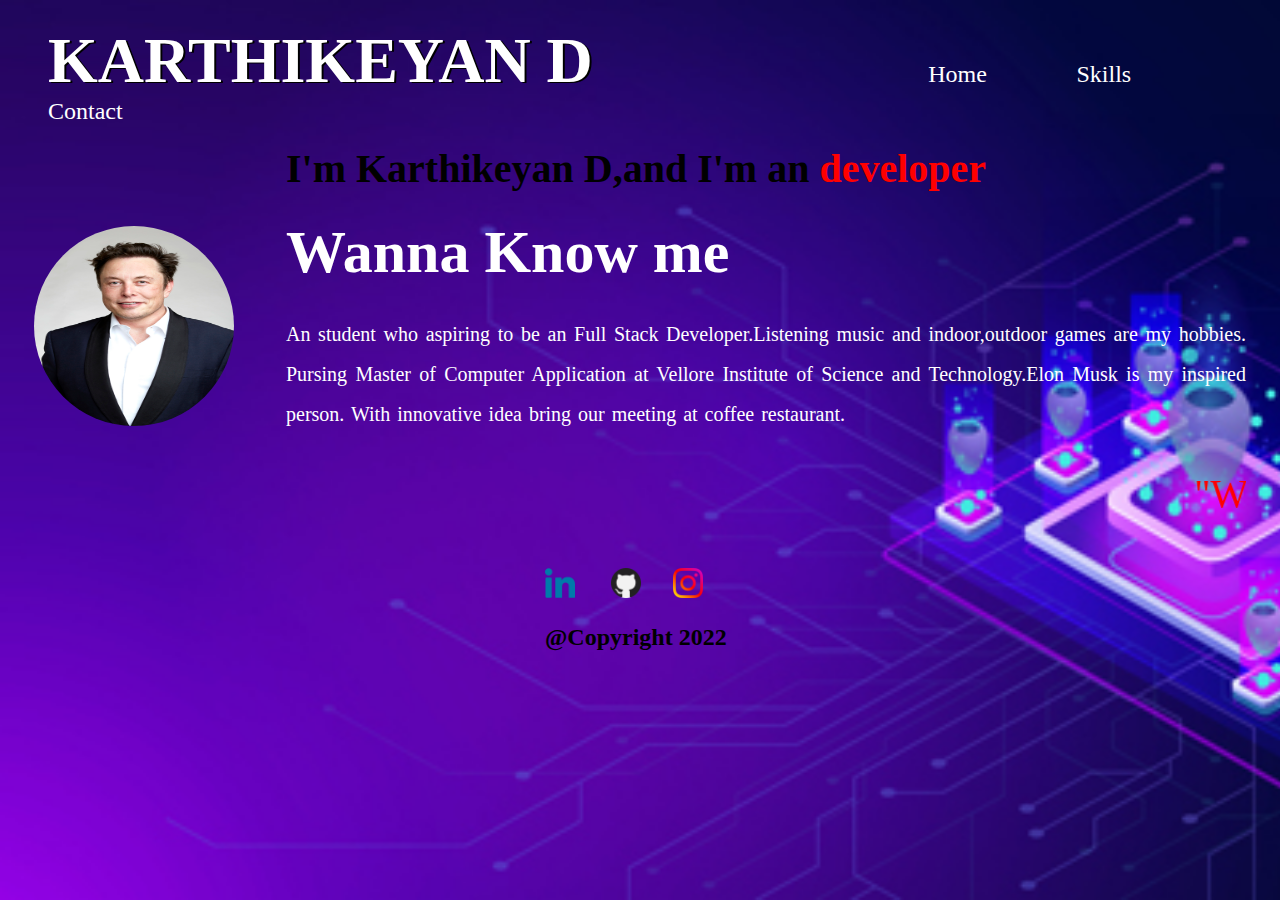
<file: index.html>
<!DOCTYPE html>
<html lang="en">
  <head>
    <meta charset="UTF-8" />
    <meta http-equiv="X-UA-Compatible" content="IE=edge" />
    <meta name="viewport" content="width=device-width, initial-scale=1.0" />
    <link rel="shortcut icon" href="images/titleicon.png" type="image/x-icon" />
    <title>KARTHIKEYAN D</title>
    <link rel="stylesheet" href="css/index.css" />
  </head>
  <body>
    <header id="header">
      <nav>
        <ul>
          <li id="logo"><h1>KARTHIKEYAN D</h1></li>
          <li></li>
          <li><a href="#banner">Home</a></li>
          <li><a href="skills.html">Skills</a></li>
         <!-- <li><a href="">My Work</a></li>
          <li><a href="#project">Project</a></li>-->
          <li><a href="contact.html">Contact</a></li>
        </ul>
      </nav>
    </header>
    <div id="banner">
      <div>
        <img id="profilepic" src="images/elonmusk.jpg">
      </div>
      <div>
        <h1>I'm Karthikeyan D,and I'm an <span>developer</span></h1>
        <h1>
          <a class="link" href="files/Current_Resumae.pdf" download rel="noopener noreferrer" >Wanna Know me</a>
        </h1>
        <p id="intro">An student who aspiring to be an Full Stack Developer.Listening music and indoor,outdoor games are my hobbies. 
          Pursing  Master of Computer Application at Vellore Institute of Science and Technology.Elon Musk is my inspired person. With innovative idea bring our meeting at coffee restaurant.</p>
          <marquee width="60%" direction="left" height="100px">
           <span>"When something is important enough, you do it even if the odds are not in your favor" </span>  , Elon Musk Words.
            </marquee>

      </div>
    </div>
      
          <footer id="footer">
      <div id="digitalcontact">
        <a
          href="https://www.linkedin.com/in/karthikeyandhanasekar/"
          target="_blank"
          ><img src="images/linkedin.png" alt="karthikeyandhanasekar"
        /></a>
        <a href="https://github.com/karthikeyandhanasekar" target="_blank"
          ><img src="images/github.png" alt="karthikeyandhanasekar" /></a
        ><a href="https://www.instagram.com/_k.e.y.a.n_/" target="_blank"
          ><img src="images/instagram.png" alt="_k.e.y.a.n_"/></a>
        <br />
        <h2>@Copyright 2022</h2>
      </div>
    </footer>
  </body>
</html>
</file>
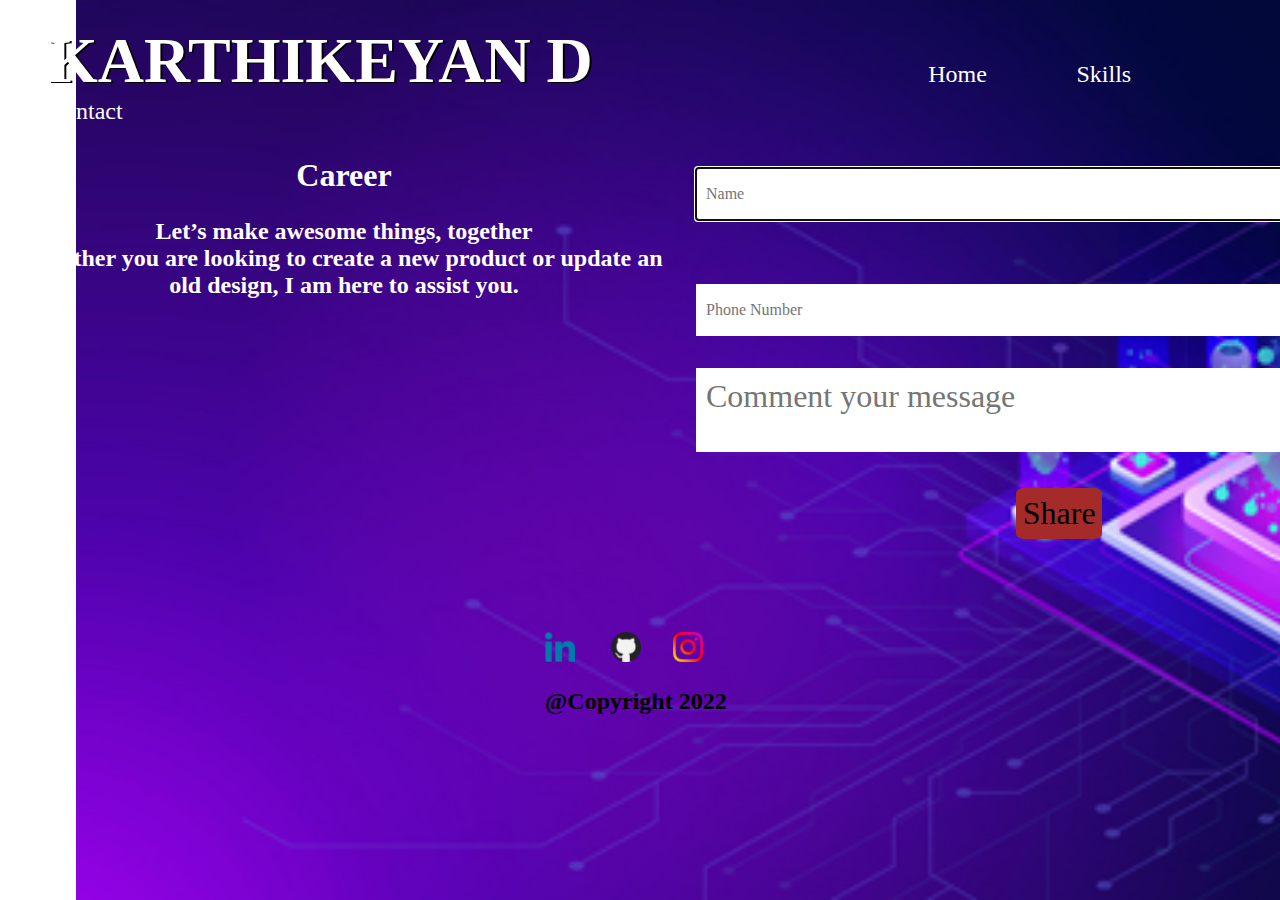
<file: contact.html>
<!DOCTYPE html>
<html lang="en">
<head>
    <meta charset="UTF-8">
    <meta http-equiv="X-UA-Compatible" content="IE=edge">
    <meta name="viewport" content="width=device-width, initial-scale=1.0">
    <link rel="shortcut icon" href="images/titleicon.png" type="image/x-icon" />
    <title>KARTHIKEYAN D</title>
    <link rel="stylesheet" href="css/index.css" />
</head>
<body>
    <header id="header">
        <nav>
          <ul>
            <li id="logo"><h1>KARTHIKEYAN D</h1></li>
            <li></li>
            <li><a href="index.html">Home</a></li>
            <li><a href="skills.html">Skills</a></li>
           <!-- <li><a href="">My Work</a></li>
            <li><a href="#project">Project</a></li>-->
            <li><a href="#contact">Contact</a></li>
          </ul>
        </nav>
      </header>

    <div id="contact">
        
        <div>
          <h1>Career</h1>
          <h3>Let’s make awesome things, together<br>
            Whether you are looking to create a new product or update an old design, I am here to assist you.</h3>
        </div>
        <div>
          <form action="mailto:karthikeyandhanasekarn@gmail.com?subject=FromWebsite&body=document.getElementByID('name')">
            <input type="text"  id="name" autofocus placeholder="Name" required> <br>
            <input type="tel" maxlength="10"   id="phone" placeholder="Phone Number" required><br>
            <textarea  placeholder="Comment your message" required></textarea>
            <input type="submit" value="Share">
          </form>
        </div>
     
  </div>
  <footer id="footer" >
    <div id="digitalcontact">
      <a
        href="https://www.linkedin.com/in/karthikeyandhanasekar/"
        target="_blank"
        ><img src="images/linkedin.png" alt="karthikeyandhanasekar"
      /></a>
      <a href="https://github.com/karthikeyandhanasekar" target="_blank"
        ><img src="images/github.png" alt="karthikeyandhanasekar" /></a
      ><a href="https://www.instagram.com/_k.e.y.a.n_/" target="_blank"
        ><img src="images/instagram.png" alt="_k.e.y.a.n_"/></a>
      <br />
      <h2>@Copyright 2022</h2>
    </div>
  </footer>

</body>
</html>
</file>
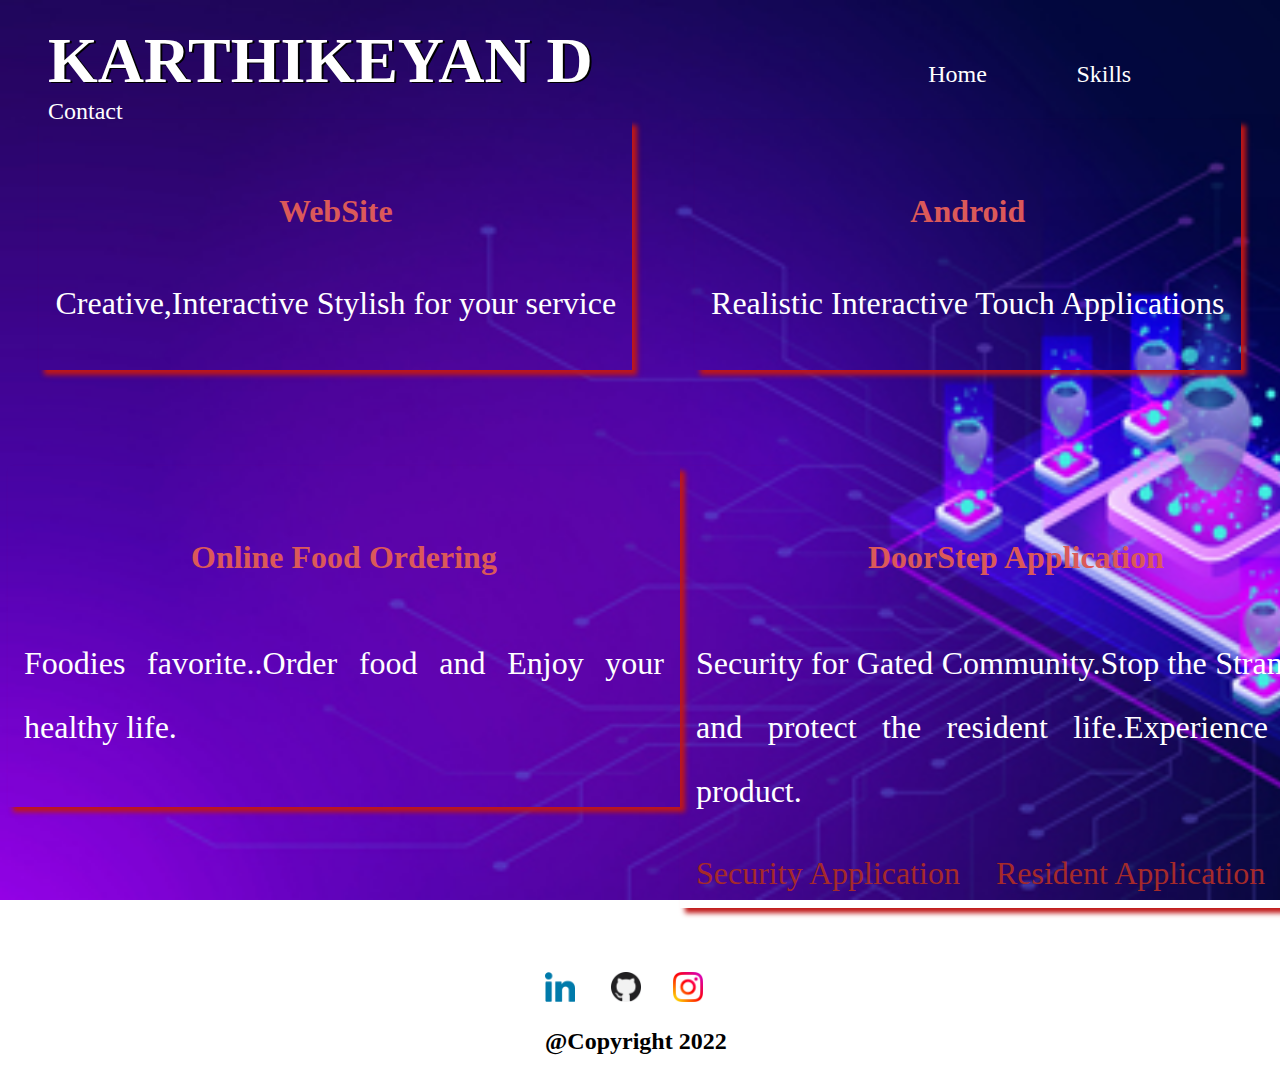
<file: skills.html>
<!DOCTYPE html>
<html lang="en">
<head>
    <meta charset="UTF-8">
    <meta http-equiv="X-UA-Compatible" content="IE=edge">
    <meta name="viewport" content="width=device-width, initial-scale=1.0">
    <link rel="shortcut icon" href="images/titleicon.png" type="image/x-icon" />
    <title>KARTHIKEYAN D</title>
    <link rel="stylesheet" href="css/index.css" />

</head>
<body>
    <header id="header">
        <nav>
          <ul>
            <li id="logo"><h1>KARTHIKEYAN D</h1></li>
            <li></li>
            <li><a href="index.html">Home</a></li>
            <li><a href="#skills">Skills</a></li>
           <!-- <li><a href="">My Work</a></li>
            <li><a href="#project">Project</a></li>-->
            <li><a href="contact.html">Contact</a></li>
          </ul>
        </nav>
      </header>
  
    <div id="skills">
        <div>
          <h4>WebSite</h4>
        <p>Creative,Interactive Stylish for your service</p>
          
        </div>
        <div>
          <h4>Android</h4>
        <p>Realistic Interactive Touch Applications</p>
          
        </div>
      
      
      
      
      <!--  <table>
          <tr>
            <th>Python</th>
            <td><progress id="python" max="100" value="98"></progress></td>
            <td id="badge" rowspan="6">
                <h1>Badges</h1>
               <a href="https://www.credly.com/badges/202ce786-6f53-4db3-8085-ab4f17360616/public_url" target="_blank"> <img src="images/IT Support Badge.png" alt="it supprt"></a>
                <a href="https://www.credly.com/badges/0a6b717c-4d05-4721-bf7e-3f8744d8bd18/public_url" target="_blank" > <img src="images/python-for-data-science.png"  alt="it supprt"></a>

            </td>

          </tr>

          <th>Java</th>
          <td><progress id="java" max="100" value="92"></progress></td>
        </tr>
        <th>BootStrap</th>
            <td><progress id="bootstrap" max="100" value="70"></progress></td>
          </tr>
          <th>Flutter</th>
            <td><progress id="bootstrap" max="100" value="50"></progress></td>
          </tr>
          <th>SQL</th>
            <td><progress id="sql" max="100" value="98"></progress></td>
          </tr>
          <th>NoSQL</th>
            <td><progress id="python" max="100" value="50"></progress></td>
          </tr>
        </table>--> 
      
    </div>

    <div id="project">
     
      <div>
        <h4>Online Food Ordering</h4>
        <p> Foodies favorite..Order food and Enjoy your healthy life.</p>
      
      </div>
      <div>
        <h4>DoorStep Application</h4>
        <p>Security for Gated Community.Stop the Strangers and protect the resident life.Experience our product. </p>
        <a class="apklink" href="files/Security.apk">Security Application</a>
        <a class="apklink" href="files/Resident.apk">Resident Application</a>
      </div>
    </div>
    <footer id="footer">
      <div id="digitalcontact">
        <a
          href="https://www.linkedin.com/in/karthikeyandhanasekar/"
          target="_blank"
          ><img src="images/linkedin.png" alt="karthikeyandhanasekar"
        /></a>
        <a href="https://github.com/karthikeyandhanasekar" target="_blank" 
          ><img src="images/github.png" alt="karthikeyandhanasekar" /></a
        ><a href="https://www.instagram.com/_k.e.y.a.n_/" target="_blank"
          ><img src="images/instagram.png" alt="_k.e.y.a.n_"/></a>
        <br />
        <h2>@Copyright 2022</h2>
      </div>
    </footer>
</body>
</html>
</file>
<file: css/index.css>
* {
  font-family: "Playfair Display", serif;
}
body
{
  background-image: url("../images/banner1.jpg");
  background-repeat: no-repeat;
  background-size: cover;
  background-attachment: fixed;
}

#header {
  display: flex;
  flex-direction: row;
  flex-wrap: wrap;
  justify-content: flex-start;
  align-items: center;
  height: 5rem;
  margin-bottom: 2rem;
}


#logo {
  font-size: 200%;
  color: white;
  text-shadow: 2px 1px black;
}
ul li h1 {
  display: inline;
  text-align: left;
  padding-right: 10rem;
}
nav {
  width: 120rem;
  justify-content: flex-end;
}
ul li {
  list-style-type: none;
  display: inline;
  margin-right: 7%;
}
ul li  :hover {
  font-size: 2rem;
  color: brown;
}
a {
  font-size: 150%;
  color: white;
  text-decoration: none;
}
#banner {

  height: 26rem;
  display: flex;
  justify-content: space-around;
  align-items: center;
}
#banner h1 
{
  font-size: 40px;
}
#banner h1  span ,marquee span
{
  color: red;
}
#intro , marquee
{
  color:white;
  width: 60rem;
  text-align: justify;
  line-height: 2;
  font-size: 20px;
  word-spacing: 2px;
}
marquee
{
  height: fit-content;
  color: white;
  font-size: 40px;

}
 
#profilepic
{
  width :200px;
  height: 200px;
  border-radius: 50%;
}
.link p{
  color: rgb(219, 89, 89);
  text-align: center;
}
#banner h1  :hover{
  color: green;
}

h1 p {
  font-size: 120%;
  color: white;
  word-wrap: wrap;
  width: fit-content;
  text-align: center;
}

#footer {
  margin-top: -2rem;
  height: min-content;
  display: flex;
  align-items: center;
  justify-content: center;
}
#digitalcontact a img {
  width: 30px;
  height: auto;
  margin-right: 2rem;
}
#digitalcontact h6 {
  color: black;
  font-size: 20px;
}
tr th {
  font-size: 20px;
  width: fit-content;
  padding-right: 50px;
  text-align: right;
}
progress {
  width: 500px;
  background-color: green;
}

#badge h1
{
    text-align: center;
}
#badge img {
  height: 200px;
  margin-left: 5rem;
  margin-right: 5rem;
}

#contact div
{
  width: fit-content;
  word-wrap: wrap;
  width: 50%;
  height: fit-content;
}
#contact div h1
{
  text-align: center;
}
#contact div h3
{
  text-align: center;
  font-size: 24px;
  width: 40rem ;
}

#contact div input[type="text"] ,input[type="tel"]
{
  border: none;
  margin-top:2rem;
  margin-right: 1rem;
  height: 2rem;
  width: 40rem;
  font-size: 1rem;
  margin-bottom: 2rem;
  padding: 10px;

}

#contact div textarea
{
  border: none;
  margin-right: 1rem;
  height: 4rem;
  width: 40rem;
  font-size: 2rem;
  padding: 10px;
}
 div input[type="submit"]
{

  font-size: 2rem;
  height: fit-content;
  background-color: brown;
  border: none;
  border-radius: 10%;
  padding: 1%;
  margin-left : 20rem;
  margin-top: 2rem;
}
#project, #skills ,#contact
{
  display: flex;
  justify-content: space-around;
  padding-bottom: 2rem;
}

#project div ,#skills div ,#contact div
{
  height: fit-content;

  width: fit-content;
  color: white;
  padding: 1rem;

  box-shadow:  5px 5px  5px   rgb(192, 23, 23);

}
#contact div
{
  height: 30rem;
  box-shadow: none;
}

#project div p,#skills div p
{
  font-size: 2rem;
}

#project h4  ,#skills h4
{
  text-align: center;
  font-size: 2rem;
  line-height: 2;
  color: rgb(219, 89, 89);
}
#project p
{
  text-align: justify;
  word-wrap: wrap;
  line-height: 2;
  width: 40rem;
}
#project a
{
  font-size: 2rem;
  color: brown;
  margin-right: 2rem;
}


#project  :hover , #skills :hover
{
  background-color: blue;
}

#project,#skills,#banner
{
  margin-bottom: 4rem;
}
</file>
